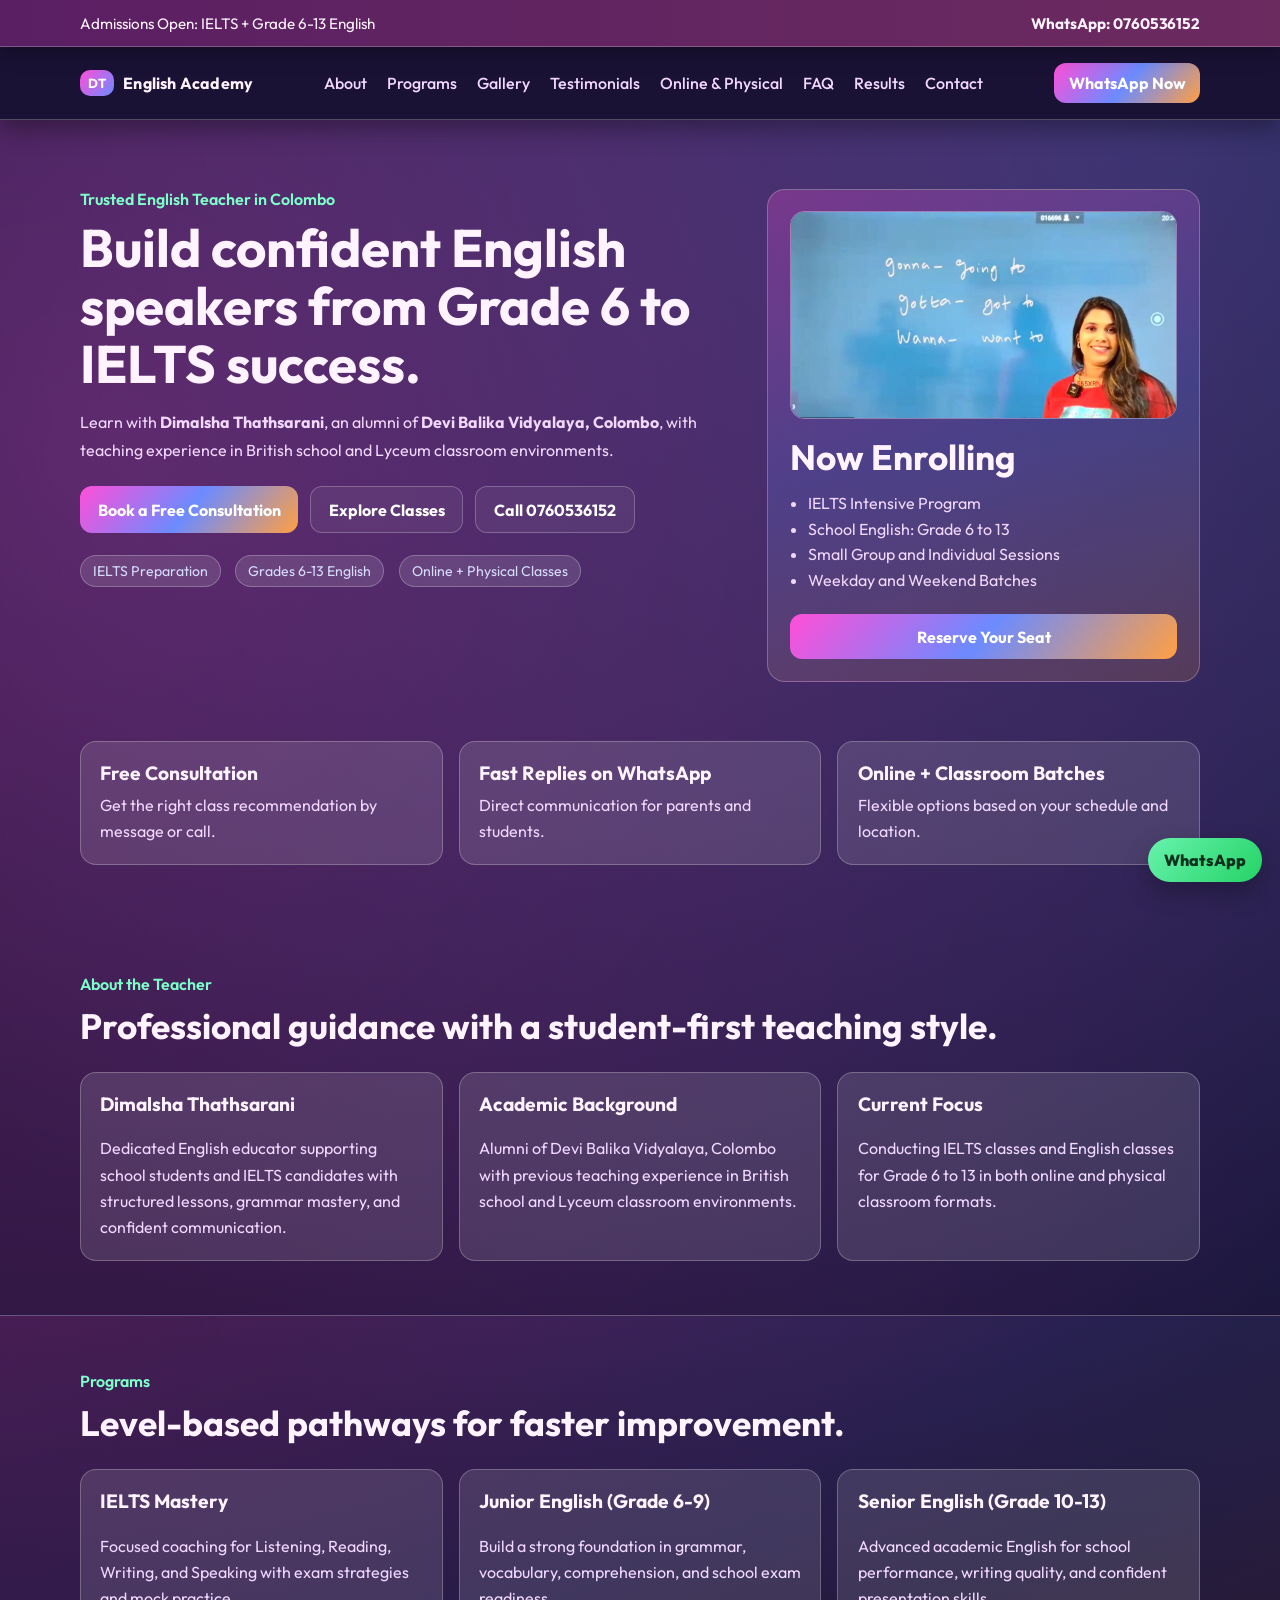
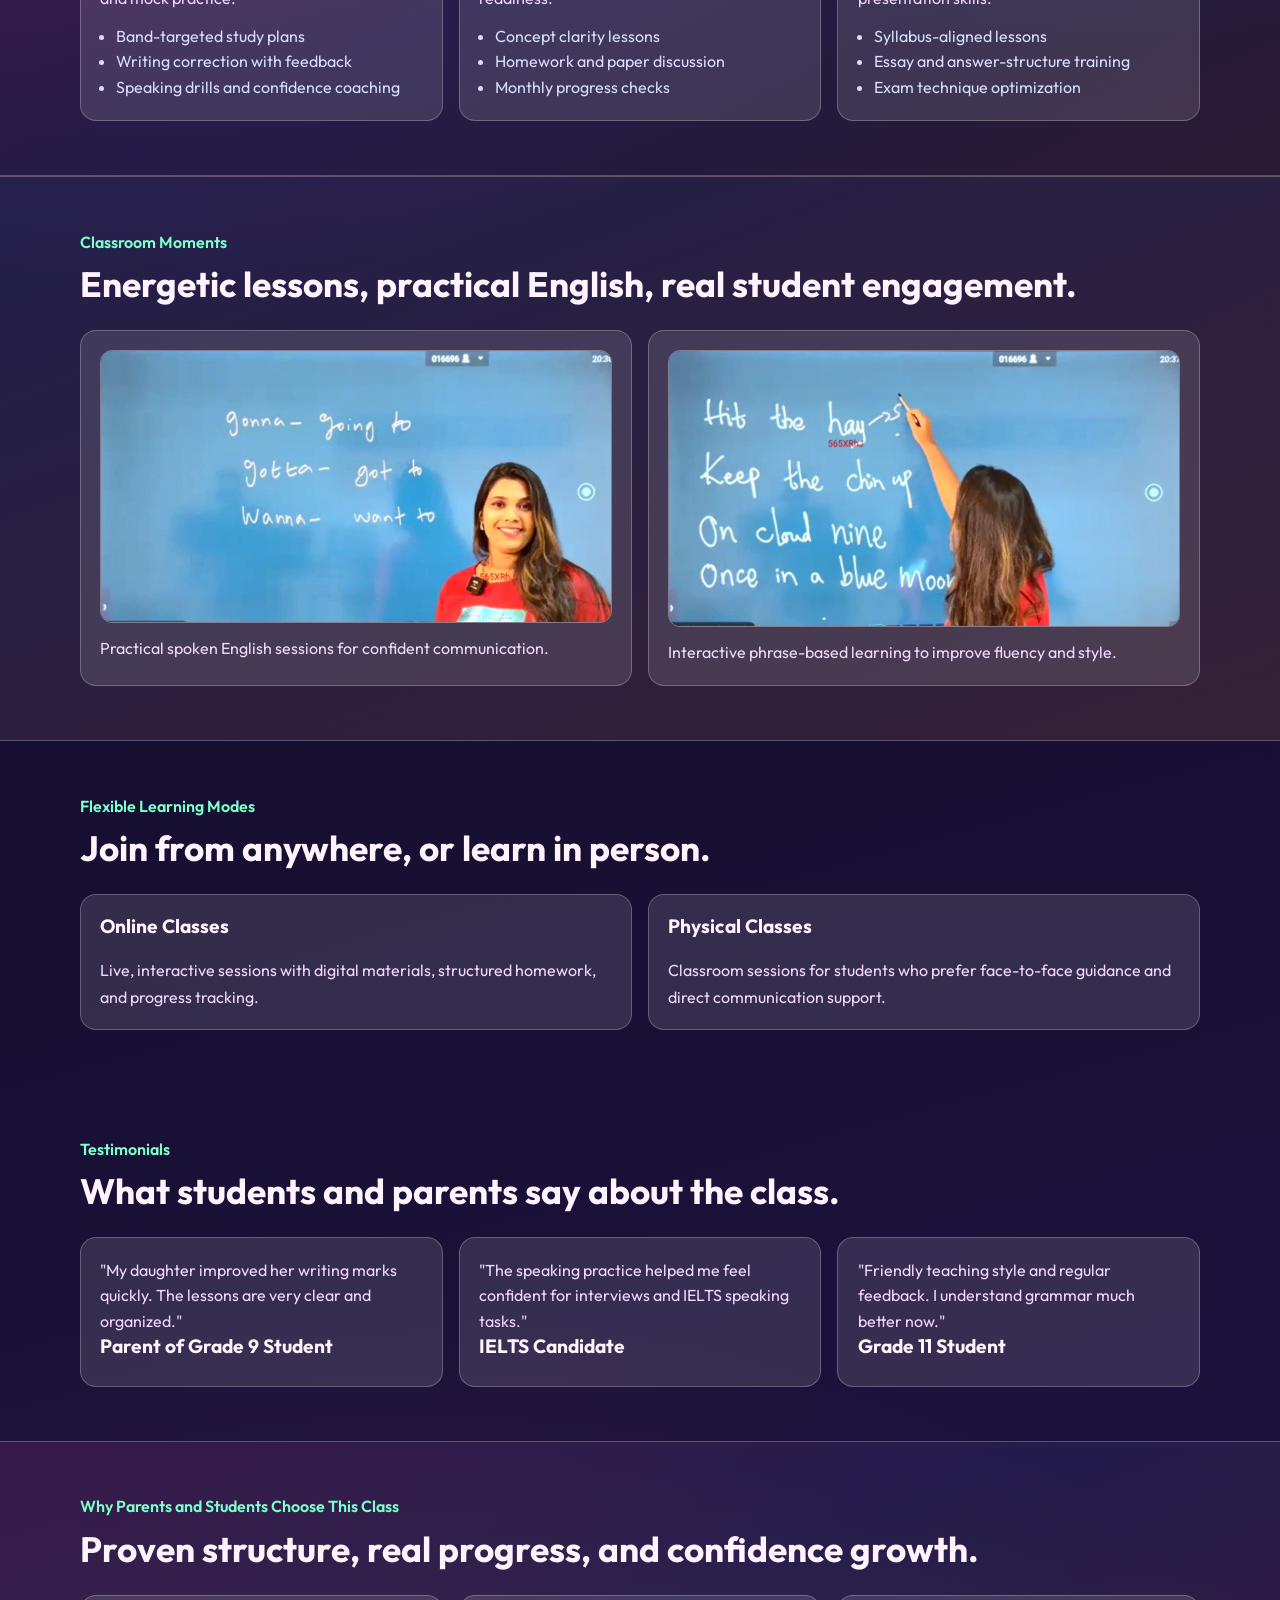
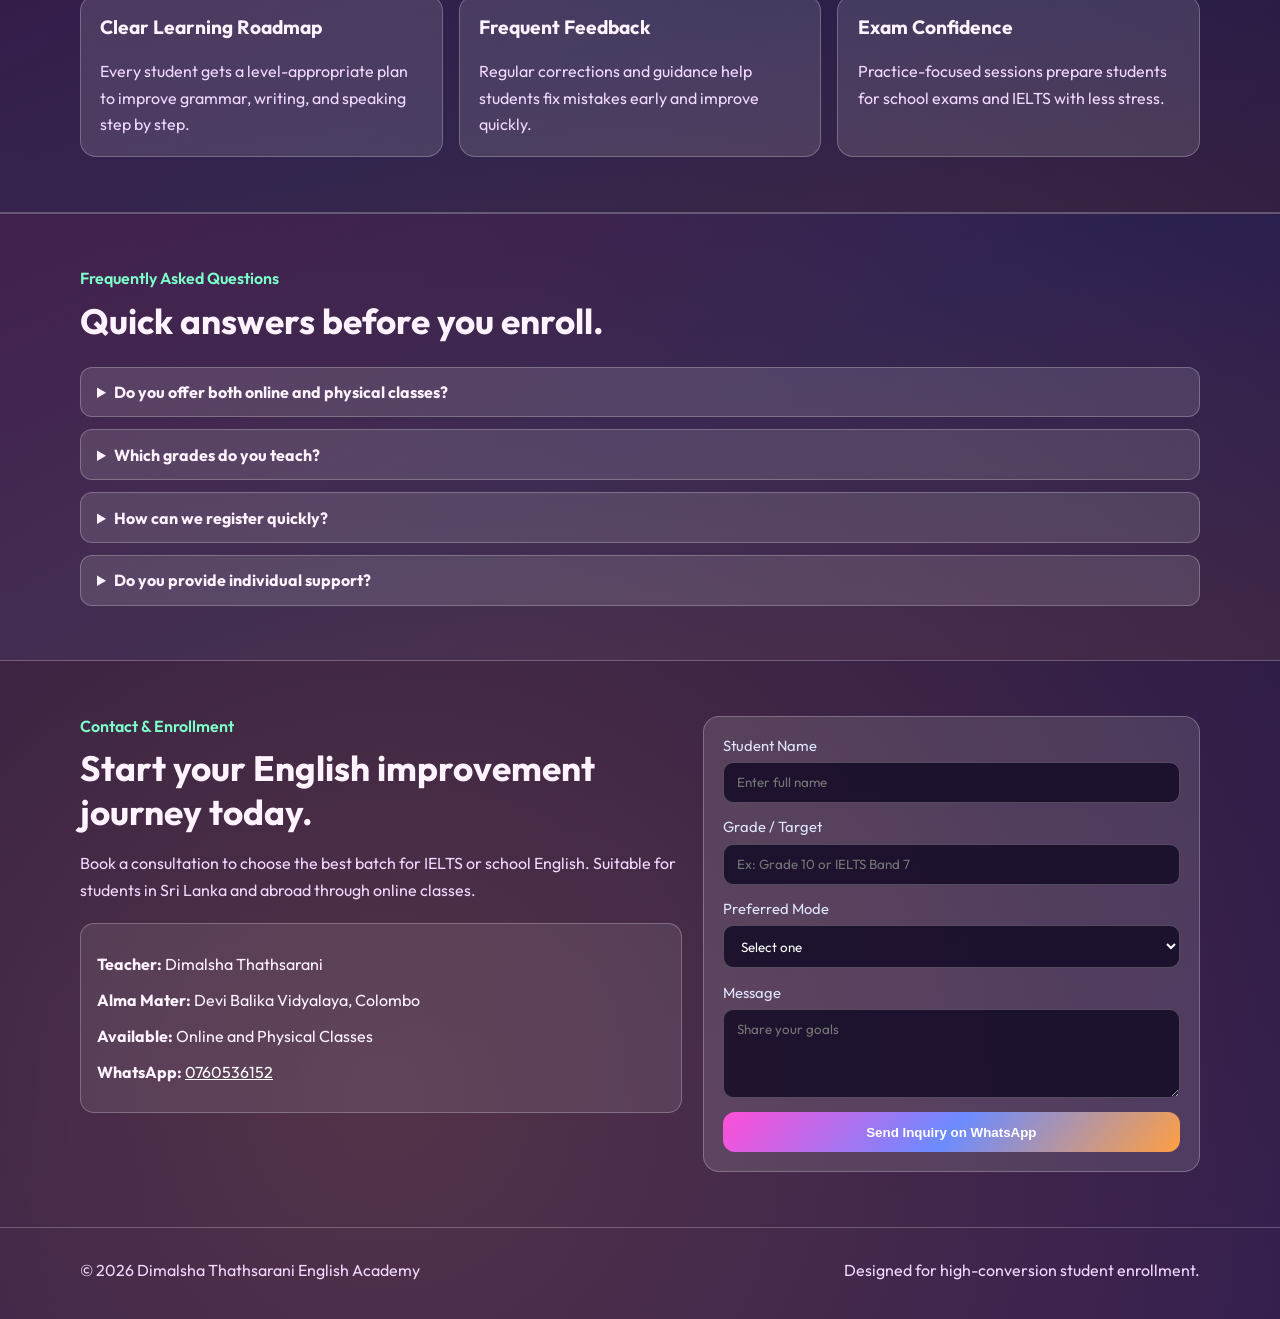
<file: index.html>
<!doctype html>
<html lang="en">
<head>
  <meta charset="UTF-8">
  <meta name="viewport" content="width=device-width, initial-scale=1.0">
  <title>Dimalsha Thathsarani | English Classes</title>
  <meta name="description" content="High-impact English classes by Dimalsha Thathsarani for IELTS and Grades 6-13, available online and in Colombo.">
  <link rel="preconnect" href="https://fonts.googleapis.com">
  <link rel="preconnect" href="https://fonts.gstatic.com" crossorigin>
  <link href="https://fonts.googleapis.com/css2?family=Outfit:wght@400;500;600;700;800&display=swap" rel="stylesheet">
  <link rel="stylesheet" href="styles.css">
</head>
<body>
  <div class="topbar">
    <div class="container topbar-wrap">
      <p>Admissions Open: IELTS + Grade 6-13 English</p>
      <a href="https://wa.me/94760536152?text=Hello%20Teacher%20Dimalsha%2C%20I%20need%20details%20about%20your%20English%20classes." target="_blank" rel="noopener noreferrer">
        WhatsApp: 0760536152
      </a>
    </div>
  </div>
  <header class="site-header">
    <div class="container nav-wrap">
      <a class="brand" href="#home">
        <span class="brand-accent">DT</span>
        <span>English Academy</span>
      </a>
      <nav class="nav-links" aria-label="Primary navigation">
        <a href="#about">About</a>
        <a href="#programs">Programs</a>
        <a href="#gallery">Gallery</a>
        <a href="#testimonials">Testimonials</a>
        <a href="#modes">Online & Physical</a>
        <a href="#faq">FAQ</a>
        <a href="#results">Results</a>
        <a href="#contact">Contact</a>
      </nav>
      <a class="btn btn-sm" href="https://wa.me/94760536152?text=Hello%20Teacher%20Dimalsha%2C%20I%20want%20to%20enroll%20for%20English%20classes." target="_blank" rel="noopener noreferrer">WhatsApp Now</a>
    </div>
  </header>

  <main id="home">
    <section class="hero">
      <div class="container hero-grid">
        <div class="hero-copy">
          <p class="tag">Trusted English Teacher in Colombo</p>
          <h1>Build confident English speakers from Grade 6 to IELTS success.</h1>
          <p class="lead">
            Learn with <strong>Dimalsha Thathsarani</strong>, an alumni of
            <strong>Devi Balika Vidyalaya, Colombo</strong>, with teaching experience
            in British school and Lyceum classroom environments.
          </p>
          <div class="hero-actions">
            <a class="btn" href="https://wa.me/94760536152?text=Hello%20Teacher%20Dimalsha%2C%20I%20want%20a%20free%20consultation." target="_blank" rel="noopener noreferrer">Book a Free Consultation</a>
            <a class="btn btn-outline" href="#programs">Explore Classes</a>
            <a class="btn btn-outline" href="tel:+94760536152">Call 0760536152</a>
          </div>
          <div class="hero-meta">
            <span>IELTS Preparation</span>
            <span>Grades 6-13 English</span>
            <span>Online + Physical Classes</span>
          </div>
        </div>
        <aside class="hero-card">
          <img
            class="hero-photo"
            src="Screenshot 2026-04-25 030056.png"
            alt="Dimalsha Thathsarani teaching in an online class"
          >
          <h2>Now Enrolling</h2>
          <ul>
            <li>IELTS Intensive Program</li>
            <li>School English: Grade 6 to 13</li>
            <li>Small Group and Individual Sessions</li>
            <li>Weekday and Weekend Batches</li>
          </ul>
          <a class="btn btn-block" href="https://wa.me/94760536152?text=Hello%20Teacher%20Dimalsha%2C%20please%20reserve%20a%20seat%20for%20me." target="_blank" rel="noopener noreferrer">Reserve Your Seat</a>
        </aside>
      </div>
    </section>

    <section class="section mini-stats">
      <div class="container mini-stats-grid">
        <article class="mini-stat">
          <h3>Free Consultation</h3>
          <p>Get the right class recommendation by message or call.</p>
        </article>
        <article class="mini-stat">
          <h3>Fast Replies on WhatsApp</h3>
          <p>Direct communication for parents and students.</p>
        </article>
        <article class="mini-stat">
          <h3>Online + Classroom Batches</h3>
          <p>Flexible options based on your schedule and location.</p>
        </article>
      </div>
    </section>

    <section id="about" class="section">
      <div class="container">
        <div class="section-head">
          <p class="tag">About the Teacher</p>
          <h2>Professional guidance with a student-first teaching style.</h2>
        </div>
        <div class="about-grid">
          <article class="card">
            <h3>Dimalsha Thathsarani</h3>
            <p>
              Dedicated English educator supporting school students and IELTS
              candidates with structured lessons, grammar mastery, and confident
              communication.
            </p>
          </article>
          <article class="card">
            <h3>Academic Background</h3>
            <p>
              Alumni of Devi Balika Vidyalaya, Colombo with previous teaching
              experience in British school and Lyceum classroom environments.
            </p>
          </article>
          <article class="card">
            <h3>Current Focus</h3>
            <p>
              Conducting IELTS classes and English classes for Grade 6 to 13 in
              both online and physical classroom formats.
            </p>
          </article>
        </div>
      </div>
    </section>

    <section id="programs" class="section section-alt">
      <div class="container">
        <div class="section-head">
          <p class="tag">Programs</p>
          <h2>Level-based pathways for faster improvement.</h2>
        </div>
        <div class="program-grid">
          <article class="program-card">
            <h3>IELTS Mastery</h3>
            <p>Focused coaching for Listening, Reading, Writing, and Speaking with exam strategies and mock practice.</p>
            <ul>
              <li>Band-targeted study plans</li>
              <li>Writing correction with feedback</li>
              <li>Speaking drills and confidence coaching</li>
            </ul>
          </article>
          <article class="program-card">
            <h3>Junior English (Grade 6-9)</h3>
            <p>Build a strong foundation in grammar, vocabulary, comprehension, and school exam readiness.</p>
            <ul>
              <li>Concept clarity lessons</li>
              <li>Homework and paper discussion</li>
              <li>Monthly progress checks</li>
            </ul>
          </article>
          <article class="program-card">
            <h3>Senior English (Grade 10-13)</h3>
            <p>Advanced academic English for school performance, writing quality, and confident presentation skills.</p>
            <ul>
              <li>Syllabus-aligned lessons</li>
              <li>Essay and answer-structure training</li>
              <li>Exam technique optimization</li>
            </ul>
          </article>
        </div>
      </div>
    </section>

    <section id="gallery" class="section section-gallery">
      <div class="container">
        <div class="section-head">
          <p class="tag">Classroom Moments</p>
          <h2>Energetic lessons, practical English, real student engagement.</h2>
        </div>
        <div class="gallery-grid">
          <figure class="gallery-item">
            <img
              src="Screenshot 2026-04-25 030056.png"
              alt="Teacher explaining common English spoken contractions"
            >
            <figcaption>Practical spoken English sessions for confident communication.</figcaption>
          </figure>
          <figure class="gallery-item">
            <img
              src="Screenshot 2026-04-25 025926.png"
              alt="Teacher conducting an interactive phrase lesson"
            >
            <figcaption>Interactive phrase-based learning to improve fluency and style.</figcaption>
          </figure>
        </div>
      </div>
    </section>

    <section id="modes" class="section">
      <div class="container">
        <div class="section-head">
          <p class="tag">Flexible Learning Modes</p>
          <h2>Join from anywhere, or learn in person.</h2>
        </div>
        <div class="mode-grid">
          <article class="mode-card">
            <h3>Online Classes</h3>
            <p>Live, interactive sessions with digital materials, structured homework, and progress tracking.</p>
          </article>
          <article class="mode-card">
            <h3>Physical Classes</h3>
            <p>Classroom sessions for students who prefer face-to-face guidance and direct communication support.</p>
          </article>
        </div>
      </div>
    </section>

    <section id="testimonials" class="section">
      <div class="container">
        <div class="section-head">
          <p class="tag">Testimonials</p>
          <h2>What students and parents say about the class.</h2>
        </div>
        <div class="testimonial-grid">
          <article class="testimonial-card">
            <p>"My daughter improved her writing marks quickly. The lessons are very clear and organized."</p>
            <h3>Parent of Grade 9 Student</h3>
          </article>
          <article class="testimonial-card">
            <p>"The speaking practice helped me feel confident for interviews and IELTS speaking tasks."</p>
            <h3>IELTS Candidate</h3>
          </article>
          <article class="testimonial-card">
            <p>"Friendly teaching style and regular feedback. I understand grammar much better now."</p>
            <h3>Grade 11 Student</h3>
          </article>
        </div>
      </div>
    </section>

    <section id="results" class="section section-alt">
      <div class="container">
        <div class="section-head">
          <p class="tag">Why Parents and Students Choose This Class</p>
          <h2>Proven structure, real progress, and confidence growth.</h2>
        </div>
        <div class="results-grid">
          <article class="result-card">
            <h3>Clear Learning Roadmap</h3>
            <p>Every student gets a level-appropriate plan to improve grammar, writing, and speaking step by step.</p>
          </article>
          <article class="result-card">
            <h3>Frequent Feedback</h3>
            <p>Regular corrections and guidance help students fix mistakes early and improve quickly.</p>
          </article>
          <article class="result-card">
            <h3>Exam Confidence</h3>
            <p>Practice-focused sessions prepare students for school exams and IELTS with less stress.</p>
          </article>
        </div>
      </div>
    </section>

    <section id="faq" class="section section-alt">
      <div class="container">
        <div class="section-head">
          <p class="tag">Frequently Asked Questions</p>
          <h2>Quick answers before you enroll.</h2>
        </div>
        <div class="faq-wrap">
          <details>
            <summary>Do you offer both online and physical classes?</summary>
            <p>Yes. Students can join online classes, physical classes, or choose the most suitable option by batch.</p>
          </details>
          <details>
            <summary>Which grades do you teach?</summary>
            <p>English classes are available from Grade 6 to Grade 13, plus dedicated IELTS preparation.</p>
          </details>
          <details>
            <summary>How can we register quickly?</summary>
            <p>The fastest way is WhatsApp: 0760536152. Share student grade and preferred class mode.</p>
          </details>
          <details>
            <summary>Do you provide individual support?</summary>
            <p>Yes. Students receive corrections, feedback, and guidance to improve in weaker areas.</p>
          </details>
        </div>
      </div>
    </section>

    <section id="contact" class="section contact">
      <div class="container contact-grid">
        <div>
          <p class="tag">Contact & Enrollment</p>
          <h2>Start your English improvement journey today.</h2>
          <p class="lead">
            Book a consultation to choose the best batch for IELTS or school English.
            Suitable for students in Sri Lanka and abroad through online classes.
          </p>
          <div class="contact-cards">
            <p><strong>Teacher:</strong> Dimalsha Thathsarani</p>
            <p><strong>Alma Mater:</strong> Devi Balika Vidyalaya, Colombo</p>
            <p><strong>Available:</strong> Online and Physical Classes</p>
            <p><strong>WhatsApp:</strong> <a class="inline-link" href="https://wa.me/94760536152?text=Hello%20Teacher%20Dimalsha%2C%20I%20need%20class%20details." target="_blank" rel="noopener noreferrer">0760536152</a></p>
          </div>
        </div>
        <form class="enroll-form" action="#" method="post">
          <label for="name">Student Name</label>
          <input id="name" name="name" type="text" placeholder="Enter full name" required>

          <label for="grade">Grade / Target</label>
          <input id="grade" name="grade" type="text" placeholder="Ex: Grade 10 or IELTS Band 7" required>

          <label for="mode">Preferred Mode</label>
          <select id="mode" name="mode" required>
            <option value="">Select one</option>
            <option>Online</option>
            <option>Physical</option>
            <option>Both / Flexible</option>
          </select>

          <label for="message">Message</label>
          <textarea id="message" name="message" rows="4" placeholder="Share your goals"></textarea>

          <button class="btn btn-block" type="submit">Send Inquiry on WhatsApp</button>
        </form>
      </div>
    </section>
  </main>

  <footer class="site-footer">
    <div class="container footer-wrap">
      <p>© <span id="year"></span> Dimalsha Thathsarani English Academy</p>
      <p>Designed for high-conversion student enrollment.</p>
    </div>
  </footer>

  <a
    class="whatsapp-float"
    href="https://wa.me/94760536152?text=Hello%20Teacher%20Dimalsha%2C%20I%20want%20details%20about%20your%20classes."
    target="_blank"
    rel="noopener noreferrer"
    aria-label="Chat on WhatsApp"
  >
    WhatsApp
  </a>

  <script src="script.js"></script>
</body>
</html>
</file>
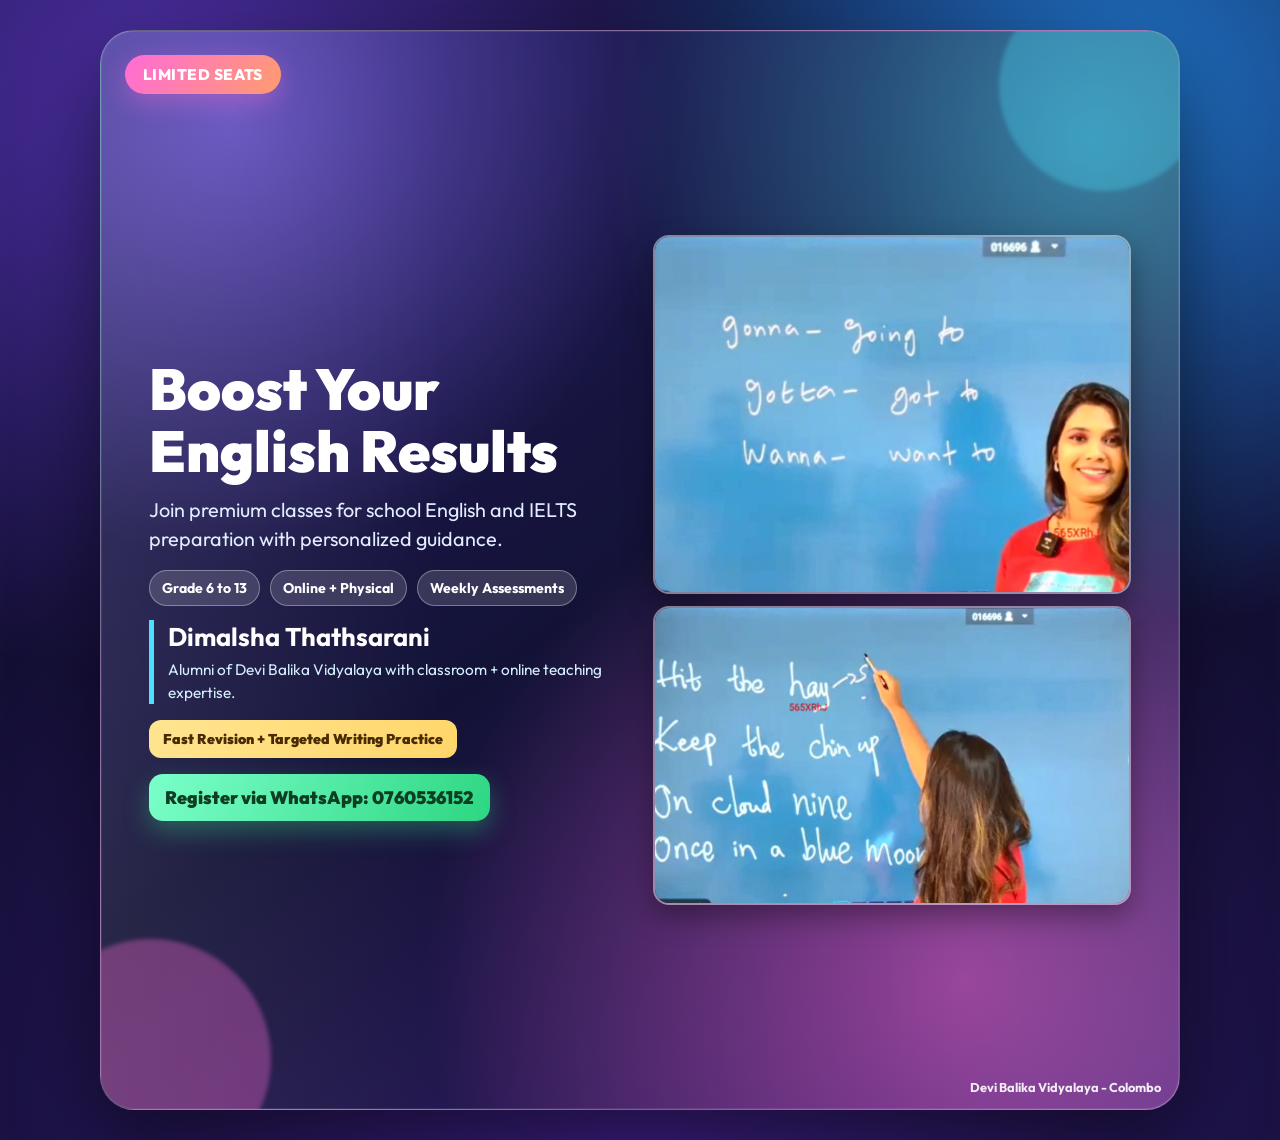
<file: poster-square.html>
<!doctype html>
<html lang="en">
<head>
  <meta charset="UTF-8">
  <meta name="viewport" content="width=device-width, initial-scale=1.0">
  <title>English Class Poster - Square</title>
  <link rel="preconnect" href="https://fonts.googleapis.com">
  <link rel="preconnect" href="https://fonts.gstatic.com" crossorigin>
  <link href="https://fonts.googleapis.com/css2?family=Outfit:wght@400;600;700;800;900&display=swap" rel="stylesheet">
  <style>
    :root {
      --bg: #130f34;
      --cyan: #4ce0ff;
      --violet: #8f73ff;
      --pink: #ff6cd6;
      --green: #66f7bf;
      --yellow: #ffd66a;
      --white: #ffffff;
    }

    * {
      box-sizing: border-box;
    }

    body {
      margin: 0;
      min-height: 100vh;
      display: grid;
      place-items: center;
      padding: clamp(14px, 3vw, 30px);
      font-family: "Outfit", sans-serif;
      color: var(--white);
      background:
        radial-gradient(circle at 12% 8%, #4b2ea1 0%, transparent 38%),
        radial-gradient(circle at 88% 8%, #1f74c8 0%, transparent 35%),
        radial-gradient(circle at 50% 100%, #3d1f84 0%, var(--bg) 60%);
    }

    .poster {
      width: min(1080px, 95vw);
      aspect-ratio: 1 / 1;
      position: relative;
      overflow: hidden;
      border-radius: 34px;
      border: 1px solid rgba(255, 255, 255, 0.32);
      background:
        radial-gradient(circle at 12% 8%, rgba(143, 115, 255, 0.62), transparent 32%),
        radial-gradient(circle at 92% 10%, rgba(76, 224, 255, 0.52), transparent 35%),
        radial-gradient(circle at 80% 88%, rgba(255, 108, 214, 0.5), transparent 42%),
        linear-gradient(145deg, #231d62 0%, #131236 50%, #381f70 100%);
      box-shadow: 0 32px 80px rgba(0, 0, 0, 0.5), 0 0 0 1px rgba(255, 255, 255, 0.08) inset;
    }

    .poster::before {
      content: "";
      position: absolute;
      inset: 0;
      background: linear-gradient(90deg, rgba(255, 255, 255, 0.09), transparent 32%, transparent 72%, rgba(255, 255, 255, 0.06));
      pointer-events: none;
    }

    .glow {
      position: absolute;
      border-radius: 50%;
      z-index: 1;
      pointer-events: none;
      filter: blur(2px);
    }

    .glow-a {
      width: 240px;
      height: 240px;
      left: -70px;
      bottom: -70px;
      background: rgba(255, 108, 214, 0.34);
    }

    .glow-b {
      width: 210px;
      height: 210px;
      right: -30px;
      top: -50px;
      background: rgba(76, 224, 255, 0.3);
    }

    .badge {
      position: absolute;
      left: 24px;
      top: 24px;
      z-index: 3;
      padding: 10px 18px;
      border-radius: 999px;
      background: linear-gradient(120deg, var(--pink), #ff9c6f);
      font-size: clamp(13px, 1.2vw, 18px);
      font-weight: 800;
      letter-spacing: 0.45px;
      box-shadow: 0 8px 24px rgba(255, 108, 214, 0.35);
    }

    .poster-inner {
      position: relative;
      z-index: 2;
      height: 100%;
      display: grid;
      grid-template-columns: 1fr 1fr;
      gap: clamp(14px, 2vw, 30px);
      padding: clamp(20px, 4vw, 48px);
    }

    .content {
      display: flex;
      flex-direction: column;
      justify-content: center;
      gap: 14px;
      margin-top: clamp(18px, 3vw, 48px);
    }

    h1 {
      margin: 0;
      line-height: 1.08;
      font-size: clamp(34px, 4.5vw, 66px);
      font-weight: 900;
      text-wrap: balance;
    }

    .sub {
      margin: 0;
      color: #e4edff;
      line-height: 1.45;
      font-size: clamp(15px, 1.55vw, 23px);
      max-width: 95%;
    }

    .chips {
      display: flex;
      flex-wrap: wrap;
      gap: 10px;
      margin-top: 2px;
    }

    .chip {
      background: rgba(255, 255, 255, 0.15);
      border: 1px solid rgba(255, 255, 255, 0.34);
      border-radius: 999px;
      padding: 8px 12px;
      font-size: clamp(12px, 1.1vw, 17px);
      font-weight: 700;
    }

    .name-box {
      border-left: 5px solid var(--cyan);
      padding-left: 14px;
    }

    .name-box strong {
      display: block;
      font-size: clamp(21px, 2vw, 32px);
      margin-bottom: 5px;
    }

    .name-box span {
      font-size: clamp(14px, 1.2vw, 19px);
      color: #d4f0ff;
      line-height: 1.5;
    }

    .cta {
      width: fit-content;
      margin-top: 2px;
      padding: 12px 16px;
      border-radius: 14px;
      background: linear-gradient(120deg, #7bffca, #2dd682);
      color: #0d3d23;
      font-size: clamp(15px, 1.4vw, 23px);
      font-weight: 900;
      box-shadow: 0 10px 24px rgba(55, 217, 134, 0.35);
    }

    .highlight {
      width: fit-content;
      margin-top: 2px;
      padding: 10px 14px;
      border-radius: 12px;
      background: linear-gradient(120deg, #ffe590, var(--yellow));
      color: #482b00;
      font-size: clamp(13px, 1.1vw, 18px);
      font-weight: 900;
    }

    .visual {
      align-self: center;
      display: grid;
      gap: 12px;
    }

    .photo-main,
    .photo-sub {
      width: 100%;
      border-radius: 16px;
      border: 2px solid rgba(255, 255, 255, 0.45);
      object-fit: cover;
      box-shadow: 0 12px 28px rgba(0, 0, 0, 0.35);
    }

    .photo-main {
      aspect-ratio: 4 / 3;
    }

    .photo-sub {
      aspect-ratio: 4 / 2.5;
    }

    .watermark {
      position: absolute;
      right: 18px;
      bottom: 14px;
      z-index: 3;
      color: rgba(255, 255, 255, 0.9);
      font-size: clamp(12px, 1vw, 16px);
      font-weight: 700;
    }

    @media (max-width: 920px) {
      .poster {
        aspect-ratio: auto;
      }

      .poster-inner {
        grid-template-columns: 1fr;
      }

      .visual {
        grid-template-columns: 1fr 1fr;
      }

      .photo-main,
      .photo-sub {
        aspect-ratio: 4 / 3;
      }

      .watermark {
        position: static;
        margin: 0 18px 16px;
      }
    }
  </style>
</head>
<body>
  <section class="poster">
    <div class="badge">LIMITED SEATS</div>
    <div class="glow glow-a"></div>
    <div class="glow glow-b"></div>
    <div class="poster-inner">
      <div class="content">
        <h1>Boost Your English Results</h1>
        <p class="sub">Join premium classes for school English and IELTS preparation with personalized guidance.</p>
        <div class="chips">
          <span class="chip">Grade 6 to 13</span>
          <span class="chip">Online + Physical</span>
          <span class="chip">Weekly Assessments</span>
        </div>
        <div class="name-box">
          <strong>Dimalsha Thathsarani</strong>
          <span>Alumni of Devi Balika Vidyalaya with classroom + online teaching expertise.</span>
        </div>
        <div class="highlight">Fast Revision + Targeted Writing Practice</div>
        <div class="cta">Register via WhatsApp: 0760536152</div>
      </div>
      <div class="visual">
        <img class="photo-main" src="Screenshot 2026-04-25 030056.png" alt="Teacher portrait from class">
        <img class="photo-sub" src="Screenshot 2026-04-25 025926.png" alt="English phrases lesson screen">
      </div>
    </div>
    <div class="watermark">Devi Balika Vidyalaya - Colombo</div>
  </section>
</body>
</html>
</file>
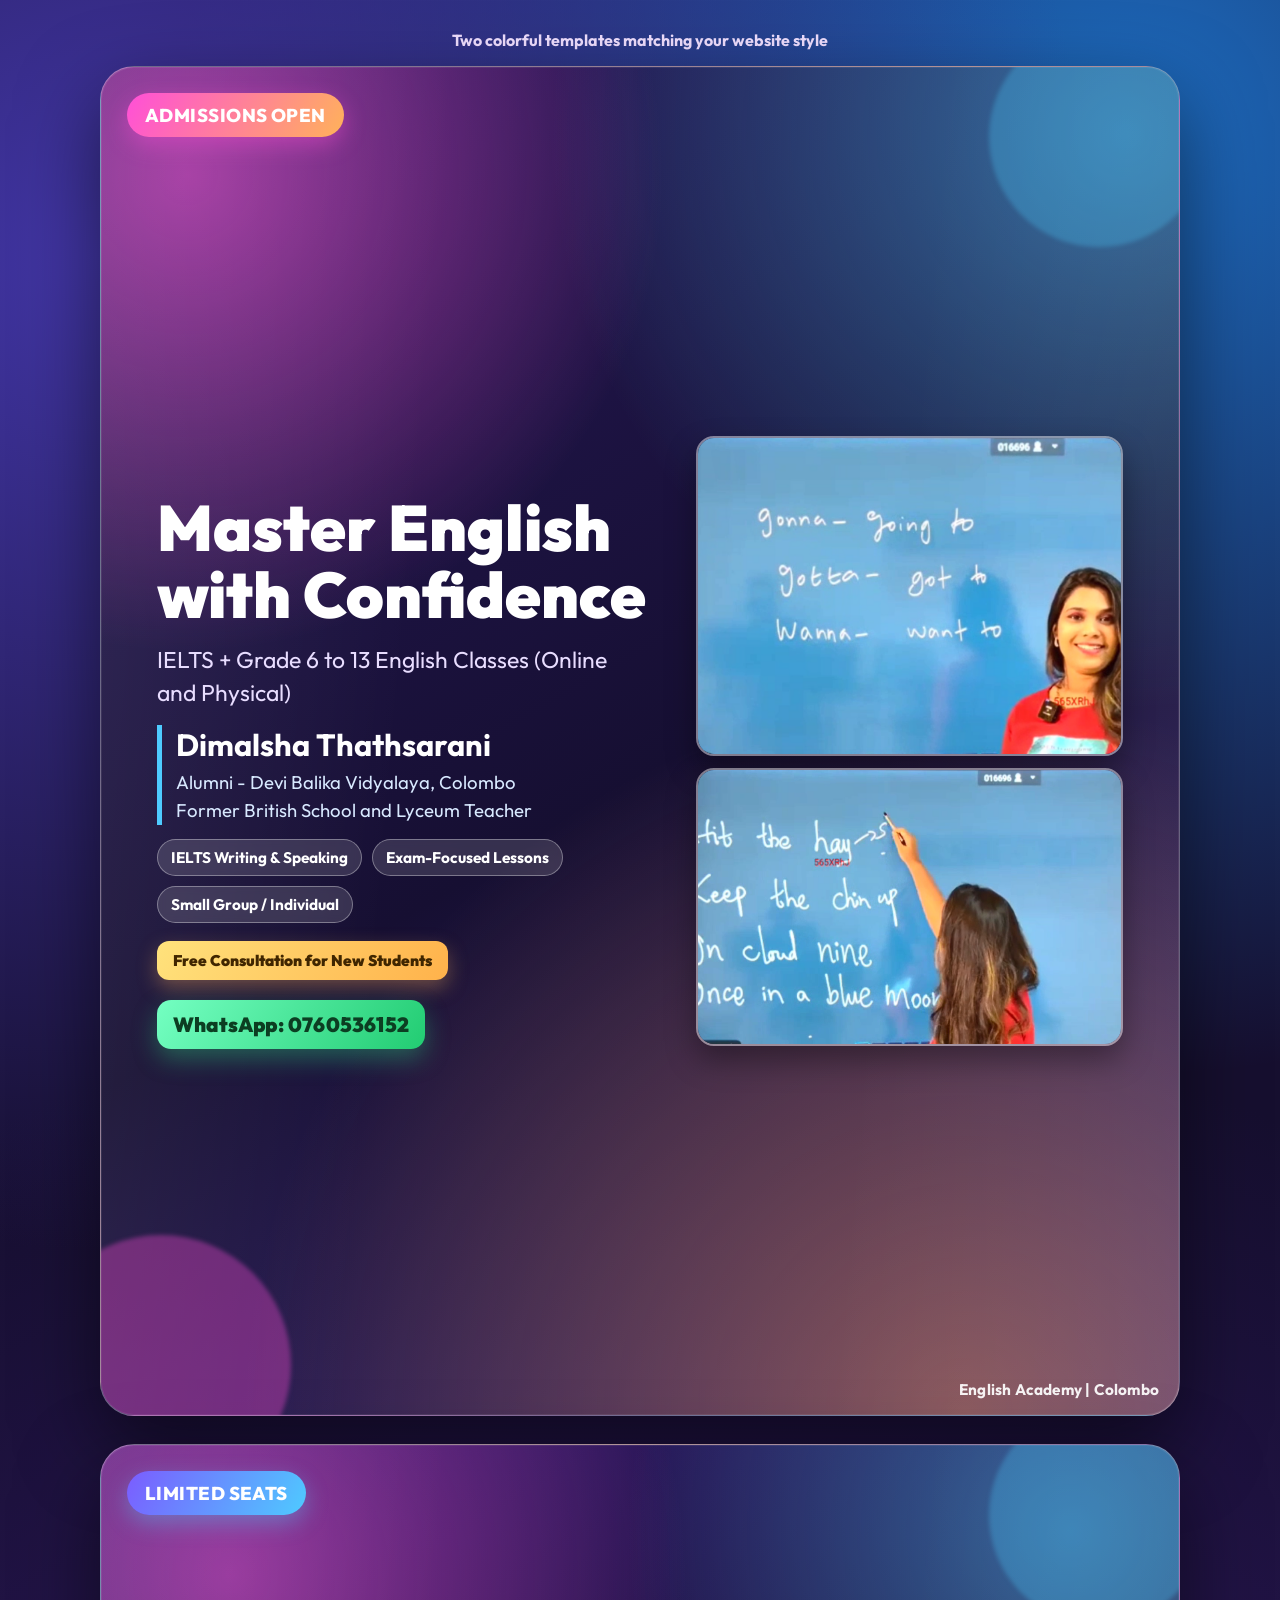
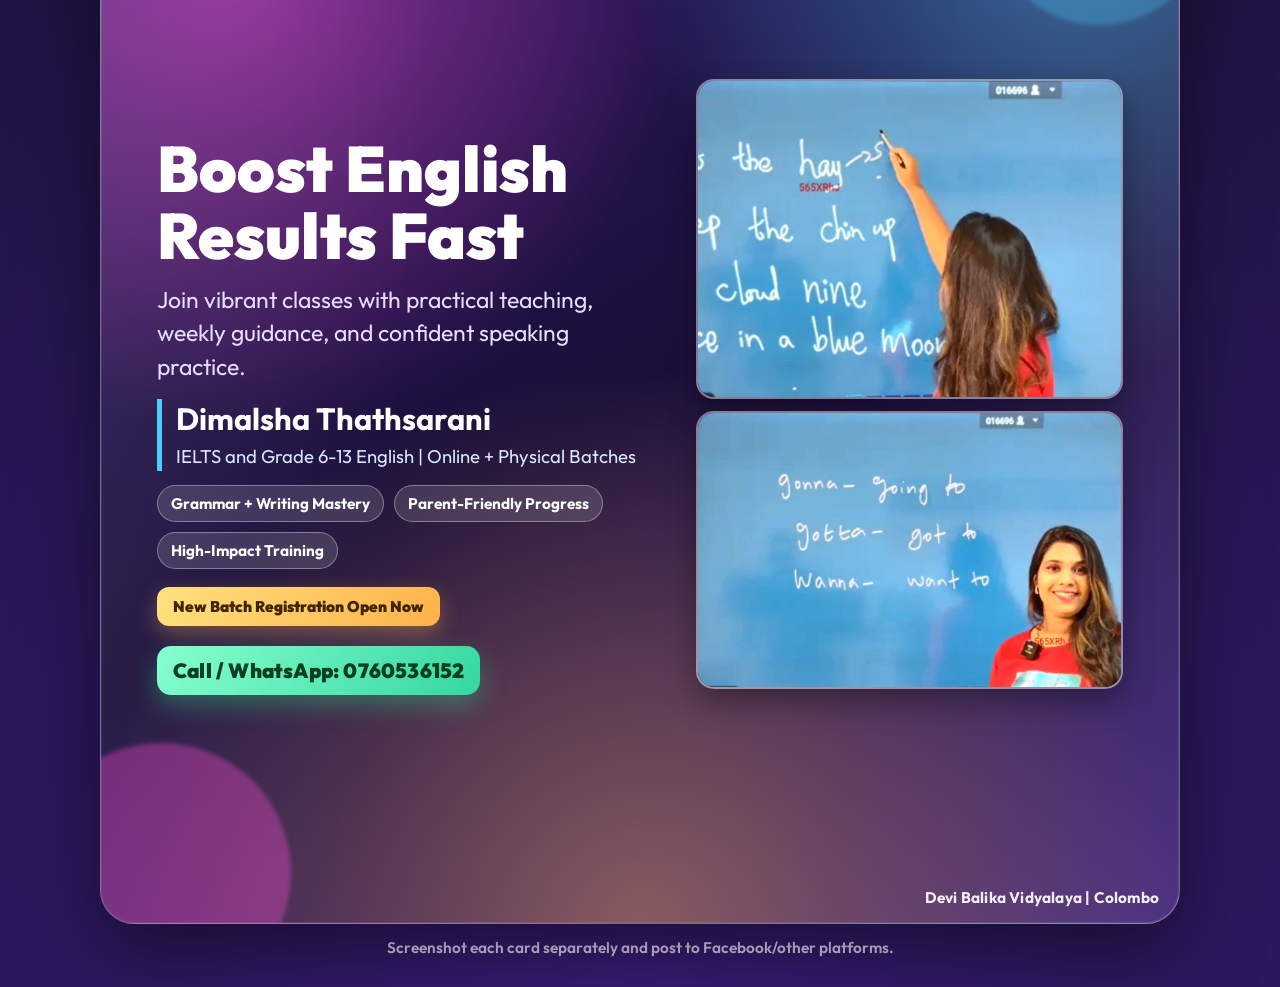
<file: poster.html>
<!doctype html>
<html lang="en">
<head>
  <meta charset="UTF-8">
  <meta name="viewport" content="width=device-width, initial-scale=1.0">
  <title>English Class Poster - Main</title>
  <link rel="preconnect" href="https://fonts.googleapis.com">
  <link rel="preconnect" href="https://fonts.gstatic.com" crossorigin>
  <link href="https://fonts.googleapis.com/css2?family=Outfit:wght@400;600;700;800;900&display=swap" rel="stylesheet">
  <style>
    :root {
      --bg: #160f2f;
      --pink: #ff4fd8;
      --violet: #7b5cff;
      --blue: #4ecbff;
      --green: #51f2b2;
      --orange: #ffb25a;
      --white: #ffffff;
    }

    * {
      box-sizing: border-box;
    }

    body {
      margin: 0;
      min-height: 100vh;
      font-family: "Outfit", sans-serif;
      background:
        radial-gradient(circle at 8% 10%, #4236a6 0%, transparent 38%),
        radial-gradient(circle at 88% 5%, #1d6bbf 0%, transparent 35%),
        radial-gradient(circle at 50% 100%, #3b1d7a 0%, var(--bg) 60%);
      color: var(--white);
      padding: clamp(16px, 3vw, 30px);
    }

    .poster-list {
      display: grid;
      gap: 28px;
      justify-content: center;
    }

    .top-note {
      text-align: center;
      margin: 0 0 16px;
      color: #f0dfff;
      font-size: clamp(14px, 1.25vw, 18px);
      font-weight: 700;
    }

    .poster {
      position: relative;
      width: min(1080px, 95vw);
      overflow: hidden;
      border-radius: 34px;
      border: 1px solid rgba(255, 255, 255, 0.35);
      background:
        radial-gradient(circle at 8% 8%, rgba(255, 79, 216, 0.58), transparent 30%),
        radial-gradient(circle at 95% 5%, rgba(78, 203, 255, 0.5), transparent 35%),
        radial-gradient(circle at 80% 100%, rgba(255, 159, 67, 0.42), transparent 45%),
        linear-gradient(150deg, #27195b 0%, #160f32 52%, #3b2879 100%);
      box-shadow: 0 30px 80px rgba(0, 0, 0, 0.52), 0 0 0 1px rgba(255, 255, 255, 0.08) inset;
    }

    .poster.portrait {
      aspect-ratio: 4 / 5;
    }

    .poster.square {
      aspect-ratio: 1 / 1;
      background:
        radial-gradient(circle at 12% 12%, rgba(255, 79, 216, 0.5), transparent 34%),
        radial-gradient(circle at 90% 8%, rgba(78, 203, 255, 0.46), transparent 32%),
        radial-gradient(circle at 50% 100%, rgba(255, 178, 90, 0.42), transparent 46%),
        linear-gradient(150deg, #2f1a68 0%, #1b0f3a 50%, #41257b 100%);
    }

    .poster::before {
      content: "";
      position: absolute;
      inset: 0;
      background: linear-gradient(95deg, rgba(255, 255, 255, 0.08), transparent 30%, transparent 70%, rgba(255, 255, 255, 0.06));
      pointer-events: none;
    }

    .glow {
      position: absolute;
      border-radius: 999px;
      filter: blur(2px);
      z-index: 1;
      pointer-events: none;
    }

    .glow-a {
      width: 260px;
      height: 260px;
      left: -70px;
      bottom: -80px;
      background: rgba(255, 79, 216, 0.35);
    }

    .glow-b {
      width: 220px;
      height: 220px;
      right: -30px;
      top: -40px;
      background: rgba(78, 203, 255, 0.28);
    }

    .poster-inner {
      position: relative;
      z-index: 2;
      height: 100%;
      display: grid;
      grid-template-columns: 1.2fr 1fr;
      gap: clamp(14px, 2vw, 36px);
      padding: clamp(20px, 4.5vw, 56px);
    }

    .badge {
      position: absolute;
      top: 26px;
      left: 26px;
      padding: 10px 18px;
      border-radius: 999px;
      background: linear-gradient(120deg, var(--pink), var(--orange));
      box-shadow: 0 8px 22px rgba(255, 79, 216, 0.4);
      font-size: clamp(13px, 1.45vw, 20px);
      font-weight: 800;
      letter-spacing: 0.45px;
      z-index: 3;
    }

    .square .badge {
      background: linear-gradient(120deg, var(--violet), var(--blue));
      box-shadow: 0 8px 22px rgba(78, 203, 255, 0.38);
    }

    .content {
      margin-top: clamp(22px, 4.8vw, 70px);
      display: flex;
      flex-direction: column;
      justify-content: center;
      gap: 14px;
    }

    h1 {
      margin: 0;
      line-height: 1.05;
      font-size: clamp(36px, 5vw, 76px);
      font-weight: 900;
      text-wrap: balance;
    }

    .sub {
      margin: 0;
      color: #e8ddff;
      font-size: clamp(16px, 1.8vw, 28px);
      line-height: 1.45;
      max-width: 92%;
    }

    .name-box {
      border-left: 5px solid var(--blue);
      padding-left: 14px;
      margin-top: 2px;
    }

    .name-box strong {
      display: block;
      font-size: clamp(22px, 2.4vw, 38px);
      margin-bottom: 5px;
    }

    .name-box span {
      color: #d8e9ff;
      line-height: 1.5;
      font-size: clamp(14px, 1.45vw, 23px);
    }

    .chips {
      display: flex;
      flex-wrap: wrap;
      gap: 10px;
    }

    .chip {
      padding: 8px 13px;
      border-radius: 999px;
      border: 1px solid rgba(255, 255, 255, 0.35);
      background: rgba(255, 255, 255, 0.14);
      backdrop-filter: blur(4px);
      font-size: clamp(12px, 1.2vw, 18px);
      font-weight: 700;
    }

    .offer {
      display: inline-block;
      width: fit-content;
      margin-top: 4px;
      padding: 10px 16px;
      border-radius: 12px;
      background: linear-gradient(120deg, #ffe27c, #ffb24b);
      color: #402600;
      font-weight: 900;
      font-size: clamp(13px, 1.2vw, 19px);
      box-shadow: 0 8px 20px rgba(255, 178, 90, 0.35);
    }

    .cta {
      width: fit-content;
      margin-top: 6px;
      padding: 12px 16px;
      border-radius: 14px;
      background: linear-gradient(125deg, #74ffc2, #22cc72);
      color: #0c3e22;
      font-size: clamp(16px, 1.6vw, 27px);
      font-weight: 900;
      letter-spacing: 0.2px;
      box-shadow: 0 10px 25px rgba(48, 222, 132, 0.36);
    }

    .square .cta {
      background: linear-gradient(125deg, #86ffcf, #35d7a0);
    }

    .visual {
      align-self: center;
      display: grid;
      gap: 12px;
      z-index: 2;
    }

    .photo-main,
    .photo-sub {
      width: 100%;
      border-radius: 18px;
      border: 2px solid rgba(255, 255, 255, 0.45);
      object-fit: cover;
      box-shadow: 0 14px 30px rgba(0, 0, 0, 0.35);
    }

    .photo-main {
      aspect-ratio: 4 / 3;
    }

    .photo-sub {
      aspect-ratio: 4 / 2.6;
    }

    .watermark {
      position: absolute;
      right: 20px;
      bottom: 16px;
      z-index: 3;
      font-size: clamp(12px, 1.2vw, 18px);
      font-weight: 700;
      letter-spacing: 0.2px;
      color: rgba(255, 255, 255, 0.92);
    }

    .screenshot-tip {
      margin: 14px auto 0;
      width: min(1080px, 95vw);
      text-align: center;
      color: #ead8ff;
      font-size: clamp(13px, 1.2vw, 16px);
      font-weight: 600;
    }

    @media (max-width: 900px) {
      .poster {
        aspect-ratio: auto;
      }

      .poster-inner {
        grid-template-columns: 1fr;
      }

      .visual {
        grid-template-columns: 1fr 1fr;
      }

      .photo-main,
      .photo-sub {
        aspect-ratio: 4 / 3;
      }

      .watermark {
        position: static;
        margin: 0 20px 18px;
      }
    }
  </style>
</head>
<body>
  <p class="top-note">Two colorful templates matching your website style</p>
  <div class="poster-list">
    <section class="poster portrait">
      <div class="badge">ADMISSIONS OPEN</div>
      <div class="glow glow-a"></div>
      <div class="glow glow-b"></div>
      <div class="poster-inner">
        <div class="content">
          <h1>Master English with Confidence</h1>
          <p class="sub">IELTS + Grade 6 to 13 English Classes (Online and Physical)</p>
          <div class="name-box">
            <strong>Dimalsha Thathsarani</strong>
            <span>Alumni - Devi Balika Vidyalaya, Colombo<br>Former British School and Lyceum Teacher</span>
          </div>
          <div class="chips">
            <span class="chip">IELTS Writing & Speaking</span>
            <span class="chip">Exam-Focused Lessons</span>
            <span class="chip">Small Group / Individual</span>
          </div>
          <div class="offer">Free Consultation for New Students</div>
          <div class="cta">WhatsApp: 0760536152</div>
        </div>
        <div class="visual">
          <img class="photo-main" src="Screenshot 2026-04-25 030056.png" alt="Dimalsha teaching online class">
          <img class="photo-sub" src="Screenshot 2026-04-25 025926.png" alt="Interactive English lesson with board writing">
        </div>
      </div>
      <div class="watermark">English Academy | Colombo</div>
    </section>

    <section class="poster square">
      <div class="badge">LIMITED SEATS</div>
      <div class="glow glow-a"></div>
      <div class="glow glow-b"></div>
      <div class="poster-inner">
        <div class="content">
          <h1>Boost English Results Fast</h1>
          <p class="sub">Join vibrant classes with practical teaching, weekly guidance, and confident speaking practice.</p>
          <div class="name-box">
            <strong>Dimalsha Thathsarani</strong>
            <span>IELTS and Grade 6-13 English | Online + Physical Batches</span>
          </div>
          <div class="chips">
            <span class="chip">Grammar + Writing Mastery</span>
            <span class="chip">Parent-Friendly Progress</span>
            <span class="chip">High-Impact Training</span>
          </div>
          <div class="offer">New Batch Registration Open Now</div>
          <div class="cta">Call / WhatsApp: 0760536152</div>
        </div>
        <div class="visual">
          <img class="photo-main" src="Screenshot 2026-04-25 025926.png" alt="Teacher showing lesson content">
          <img class="photo-sub" src="Screenshot 2026-04-25 030056.png" alt="Teacher smiling in class">
        </div>
      </div>
      <div class="watermark">Devi Balika Vidyalaya | Colombo</div>
    </section>
  </div>
  <p class="screenshot-tip">Screenshot each card separately and post to Facebook/other platforms.</p>
</body>
</html>
</file>
<file: styles.css>
:root {
  --topbar-height: 46px;
  --bg: #1a1235;
  --bg-soft: #261a50;
  --card: rgba(255, 255, 255, 0.12);
  --text: #fff3ff;
  --muted: #f2d8ff;
  --brand: #ff4fd8;
  --brand-2: #6c8bff;
  --brand-3: #ff9f43;
  --line: rgba(255, 255, 255, 0.24);
  --success: #7dffca;
}

* {
  box-sizing: border-box;
}

html,
body {
  margin: 0;
  padding: 0;
  font-family: "Outfit", sans-serif;
  background:
    radial-gradient(circle at 8% 10%, rgba(255, 79, 216, 0.28), transparent 34%),
    radial-gradient(circle at 88% 2%, rgba(108, 139, 255, 0.28), transparent 34%),
    radial-gradient(circle at 30% 95%, rgba(255, 159, 67, 0.22), transparent 32%),
    linear-gradient(165deg, #1a1235 0%, #170f31 50%, #25154f 100%);
  color: var(--text);
  scroll-behavior: smooth;
  background-color: #170f31;
}

body {
  overflow-x: hidden;
}

a {
  color: inherit;
  text-decoration: none;
}

.container {
  width: min(1120px, 92%);
  margin: 0 auto;
}

.topbar {
  position: sticky;
  top: 0;
  z-index: 30;
  border-bottom: 1px solid var(--line);
  background: linear-gradient(90deg, #5a1f63, #6c2b5f);
  box-shadow: 0 8px 18px rgba(0, 0, 0, 0.28);
}

.topbar-wrap {
  min-height: var(--topbar-height);
  display: flex;
  align-items: center;
  justify-content: space-between;
  gap: 0.9rem;
  font-size: 0.95rem;
}

.topbar-wrap p {
  margin: 0;
}

.topbar-wrap a {
  font-weight: 700;
}

.site-header {
  position: sticky;
  top: var(--topbar-height);
  z-index: 29;
  background: #1a1235;
  border-bottom: 1px solid var(--line);
  box-shadow: 0 10px 22px rgba(0, 0, 0, 0.32);
}

.nav-wrap {
  display: flex;
  align-items: center;
  justify-content: space-between;
  min-height: 72px;
  gap: 1rem;
}

.brand {
  display: inline-flex;
  align-items: center;
  gap: 0.55rem;
  font-weight: 700;
  letter-spacing: 0.2px;
}

.brand-accent {
  background: linear-gradient(130deg, var(--brand), var(--brand-2));
  color: #fff;
  border-radius: 10px;
  padding: 0.32rem 0.5rem;
  font-size: 0.82rem;
}

.nav-links {
  display: flex;
  gap: 1.25rem;
  color: var(--muted);
  font-weight: 500;
}

.nav-links a:hover {
  color: #fff;
}

.btn {
  display: inline-flex;
  justify-content: center;
  align-items: center;
  border: 0;
  border-radius: 12px;
  background: linear-gradient(130deg, var(--brand), var(--brand-2), var(--brand-3));
  color: #fff;
  padding: 0.78rem 1.1rem;
  font-weight: 700;
  cursor: pointer;
  transition: transform 0.2s ease;
}

.btn:hover {
  transform: translateY(-1px);
}

.btn-sm {
  padding: 0.6rem 0.9rem;
}

.btn-outline {
  background: rgba(255, 255, 255, 0.06);
  border: 1px solid var(--line);
}

.btn-block {
  width: 100%;
}

.hero {
  padding: 4.3rem 0 2.5rem;
}

.hero-grid {
  display: grid;
  grid-template-columns: 1.3fr 0.85fr;
  gap: 1.6rem;
  align-items: stretch;
}

.tag {
  color: var(--success);
  font-weight: 600;
  margin: 0 0 0.65rem;
}

h1 {
  font-size: clamp(2rem, 4.6vw, 3.3rem);
  line-height: 1.1;
  margin: 0 0 0.9rem;
}

h2 {
  font-size: clamp(1.5rem, 3vw, 2.2rem);
  margin: 0.15rem 0 0;
}

h3 {
  margin-top: 0;
  font-size: 1.2rem;
}

.lead {
  color: var(--muted);
  line-height: 1.7;
}

.hero-actions {
  display: flex;
  gap: 0.75rem;
  margin: 1.4rem 0;
  flex-wrap: wrap;
}

.hero-meta {
  display: flex;
  gap: 0.9rem;
  flex-wrap: wrap;
  color: #d6ddff;
}

.hero-meta span {
  border: 1px solid var(--line);
  background: rgba(255, 255, 255, 0.12);
  border-radius: 999px;
  padding: 0.35rem 0.75rem;
  font-size: 0.88rem;
}

.hero-card {
  border: 1px solid var(--line);
  border-radius: 18px;
  background: linear-gradient(165deg, rgba(255, 79, 216, 0.26), rgba(108, 139, 255, 0.2), rgba(255, 159, 67, 0.16));
  padding: 1.35rem;
}

.hero-photo {
  width: 100%;
  display: block;
  border-radius: 14px;
  margin-bottom: 1rem;
  border: 1px solid rgba(255, 255, 255, 0.35);
}

.hero-card ul {
  margin: 0.8rem 0 1.3rem;
  padding-left: 1.1rem;
  color: var(--muted);
  line-height: 1.6;
}

.section {
  padding: 3.4rem 0;
}

.section-alt {
  background: linear-gradient(155deg, rgba(255, 79, 216, 0.1), rgba(108, 139, 255, 0.08), rgba(255, 159, 67, 0.08));
  border-top: 1px solid var(--line);
  border-bottom: 1px solid var(--line);
}

.section-gallery {
  background: linear-gradient(160deg, rgba(108, 139, 255, 0.12), rgba(255, 159, 67, 0.12));
  border-top: 1px solid var(--line);
  border-bottom: 1px solid var(--line);
}

.section-head {
  margin-bottom: 1.5rem;
}

.mini-stats {
  padding-top: 1.2rem;
}

.about-grid,
.program-grid,
.mode-grid,
.results-grid,
.gallery-grid,
.mini-stats-grid,
.testimonial-grid {
  display: grid;
  gap: 1rem;
}

.about-grid {
  grid-template-columns: repeat(3, minmax(0, 1fr));
}

.program-grid {
  grid-template-columns: repeat(3, minmax(0, 1fr));
}

.mode-grid {
  grid-template-columns: repeat(2, minmax(0, 1fr));
}

.results-grid {
  grid-template-columns: repeat(3, minmax(0, 1fr));
}

.gallery-grid {
  grid-template-columns: repeat(2, minmax(0, 1fr));
}

.mini-stats-grid {
  grid-template-columns: repeat(3, minmax(0, 1fr));
}

.testimonial-grid {
  grid-template-columns: repeat(3, minmax(0, 1fr));
}

.card,
.program-card,
.mode-card,
.result-card,
.gallery-item,
.mini-stat,
.testimonial-card {
  background: var(--card);
  border: 1px solid var(--line);
  border-radius: 16px;
  padding: 1.2rem;
}

.program-card p,
.mode-card p,
.result-card p,
.card p {
  color: var(--muted);
  line-height: 1.65;
  margin-bottom: 0;
}

.program-card ul {
  margin: 0.75rem 0 0;
  padding-left: 1rem;
  color: #d6ddff;
  line-height: 1.6;
}

.gallery-item {
  margin: 0;
}

.gallery-item img {
  width: 100%;
  border-radius: 12px;
  display: block;
  border: 1px solid rgba(255, 255, 255, 0.34);
}

.gallery-item figcaption {
  margin-top: 0.8rem;
  color: var(--muted);
  line-height: 1.6;
}

.mini-stat h3,
.testimonial-card h3 {
  margin-bottom: 0.5rem;
}

.mini-stat p,
.testimonial-card p {
  margin: 0;
  color: var(--muted);
  line-height: 1.6;
}

.faq-wrap {
  display: grid;
  gap: 0.75rem;
}

.faq-wrap details {
  background: var(--card);
  border: 1px solid var(--line);
  border-radius: 12px;
  padding: 0.9rem 1rem;
}

.faq-wrap summary {
  cursor: pointer;
  font-weight: 700;
}

.faq-wrap p {
  margin: 0.65rem 0 0;
  color: var(--muted);
}

.contact-grid {
  display: grid;
  grid-template-columns: 1.15fr 0.95fr;
  gap: 1.3rem;
  align-items: start;
}

.inline-link {
  color: #fff;
  text-decoration: underline;
}

.contact-cards {
  margin-top: 1.15rem;
  padding: 0.9rem 1rem;
  border: 1px solid var(--line);
  border-radius: 14px;
  background: rgba(255, 255, 255, 0.09);
}

.enroll-form {
  background: var(--card);
  border: 1px solid var(--line);
  border-radius: 16px;
  padding: 1.2rem;
  display: grid;
  gap: 0.45rem;
}

.enroll-form label {
  font-size: 0.92rem;
  color: #dfe5ff;
}

.enroll-form input,
.enroll-form select,
.enroll-form textarea {
  width: 100%;
  border: 1px solid var(--line);
  background: rgba(20, 11, 38, 0.85);
  color: #fff;
  border-radius: 10px;
  padding: 0.72rem 0.8rem;
  margin-bottom: 0.45rem;
  font-family: inherit;
}

.enroll-form input:focus,
.enroll-form select:focus,
.enroll-form textarea:focus {
  outline: 2px solid rgba(124, 140, 255, 0.55);
  border-color: transparent;
}

.site-footer {
  border-top: 1px solid var(--line);
  padding: 1.05rem 0 1.4rem;
  color: var(--muted);
}

.footer-wrap {
  display: flex;
  justify-content: space-between;
  gap: 1rem;
  flex-wrap: wrap;
}

.whatsapp-float {
  position: fixed;
  right: 18px;
  bottom: 18px;
  z-index: 20;
  padding: 0.75rem 1rem;
  border-radius: 999px;
  font-weight: 800;
  color: #0c311d;
  background: linear-gradient(130deg, #67f2ad, #25d366);
  box-shadow: 0 10px 24px rgba(0, 0, 0, 0.26);
}

@media (max-width: 980px) {
  .hero-grid,
  .contact-grid,
  .about-grid,
  .program-grid,
  .results-grid,
  .gallery-grid,
  .mini-stats-grid,
  .testimonial-grid {
    grid-template-columns: 1fr;
  }

  .mode-grid {
    grid-template-columns: 1fr;
  }
}

@media (max-width: 720px) {
  :root {
    --topbar-height: 58px;
  }

  .topbar-wrap {
    min-height: var(--topbar-height);
    flex-direction: column;
    justify-content: center;
    padding: 0.35rem 0;
  }

  .nav-links {
    display: none;
  }

  .hero {
    padding-top: 4rem;
  }
}
</file>
